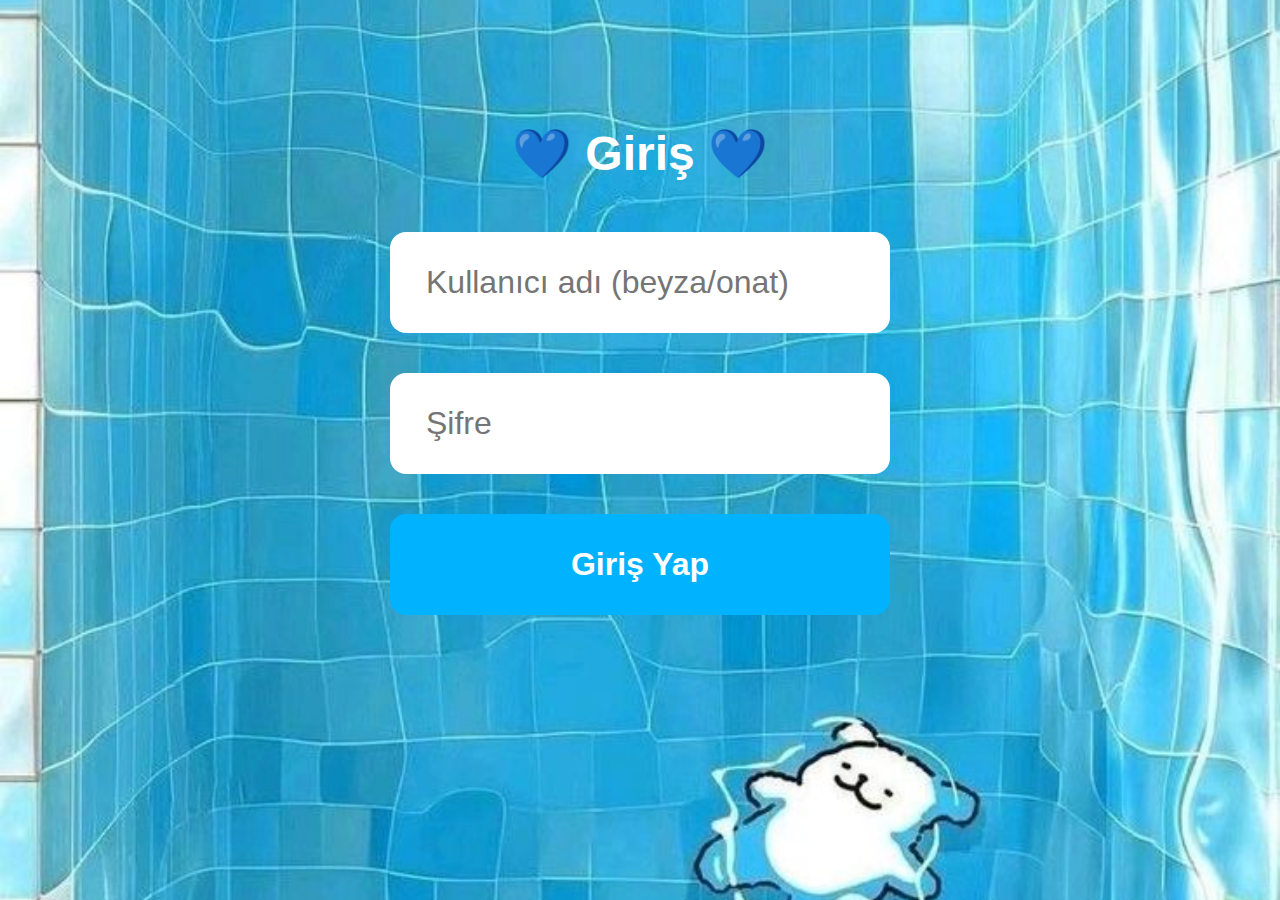
<file: public/index.html>
<!DOCTYPE html>
<html lang="tr">

<head>
  <meta charset="UTF-8">
  <link rel="icon"
    href="data:image/svg+xml,<svg xmlns=%22http://www.w3.org/2000/svg%22 viewBox=%220 0 100 100%22><text y=%22.9em%22 font-size=%2290%22>❤️</text></svg>">
  <link rel="preload" as="image" href="images/index.webp" />
  <title>Love Countdown</title>
  <style>
    body {
      font-family: Arial, sans-serif;
      background-image: url('images/index.webp');
      background-size: cover;
      background-position: center;
      background-repeat: no-repeat;
      margin: 0;
      height: 100vh;

      display: flex;
      justify-content: center;
      align-items: center;
    }

    .login-container {
      transition: transform 0.3s ease;
      /* Yumuşak geçiş */
      background-color: rgba(255, 255, 255, 0);
      padding: 50px;
      border-radius: 20px;
      text-align: center;
      width: 100%;
      max-width: 600px;
      box-sizing: border-box;

      /* Buradan itibaren yukarı kaydırırız */
      transform: translateY(-90px);
      /* Ne kadar yukarı alırsan, o kadar negatif ver */
    }

    input,
    button {
      padding: 32px 36px;
      /* Daha büyük iç boşluk */
      margin: 20px 0;
      font-size: 2rem;
      /* Büyük yazı */
      width: 100%;
      max-width: 100%;
      box-sizing: border-box;
      border: none;
      border-radius: 16px;
    }

    button {
      background-color: #01b3ff;
      color: white;
      font-weight: bold;
      cursor: pointer;
      transition: background-color 0.3s ease;
    }

    button:hover {
      background-color: #0075a7;
    }

    h2 {
      font-size: 3rem;
      /* Büyük ve dikkat çekici */
      margin-bottom: 30px;
      /* Alt boşluk, inputlarla arası açılır */
      font-weight: bold;
      text-align: center;
      color: white;
      /* Arka plan uygunsa okunması için */
      text-shadow: 1px 1px 3px rgba(0, 0, 0, 0);
      /* Hafif gölge okunabilirliği artırır */
    }
  </style>
</head>

<body>

  <div class="login-container">
    <h2>💙 Giriş 💙</h2>
    <input type="text" id="username" placeholder="Kullanıcı adı (beyza/onat)">
    <input type="password" id="password" placeholder="Şifre">
    <button onclick="login()">Giriş Yap</button>
  </div>

  <script>
    function login() {
      const username = document.getElementById("username").value.trim().toLowerCase();
      const password = document.getElementById("password").value.trim();

      const validUsers = {
        beyza: "0912",
        onat: "0912"
      };

      if (validUsers[username] && validUsers[username] === password) {
        localStorage.setItem("username", username);
        window.location.href = "menu.html";
      } else {
        alert("Hatalı kullanıcı adı veya şifre 🫣");
      }
    }
  </script>
  <script>
    const loginContainer = document.querySelector('.login-container');
    const initialHeight = window.innerHeight;

    window.addEventListener('resize', () => {
      const currentHeight = window.innerHeight;

      // Klavye açıldıysa (yükseklik azaldıysa)
      if (currentHeight < initialHeight) {
        loginContainer.style.transform = 'translateY(-100px)';
      } else {
        // Klavye kapandıysa eski konuma al
        loginContainer.style.transform = 'translateY(0)';
      }
    });
  </script>


</body>

</html>
</file>
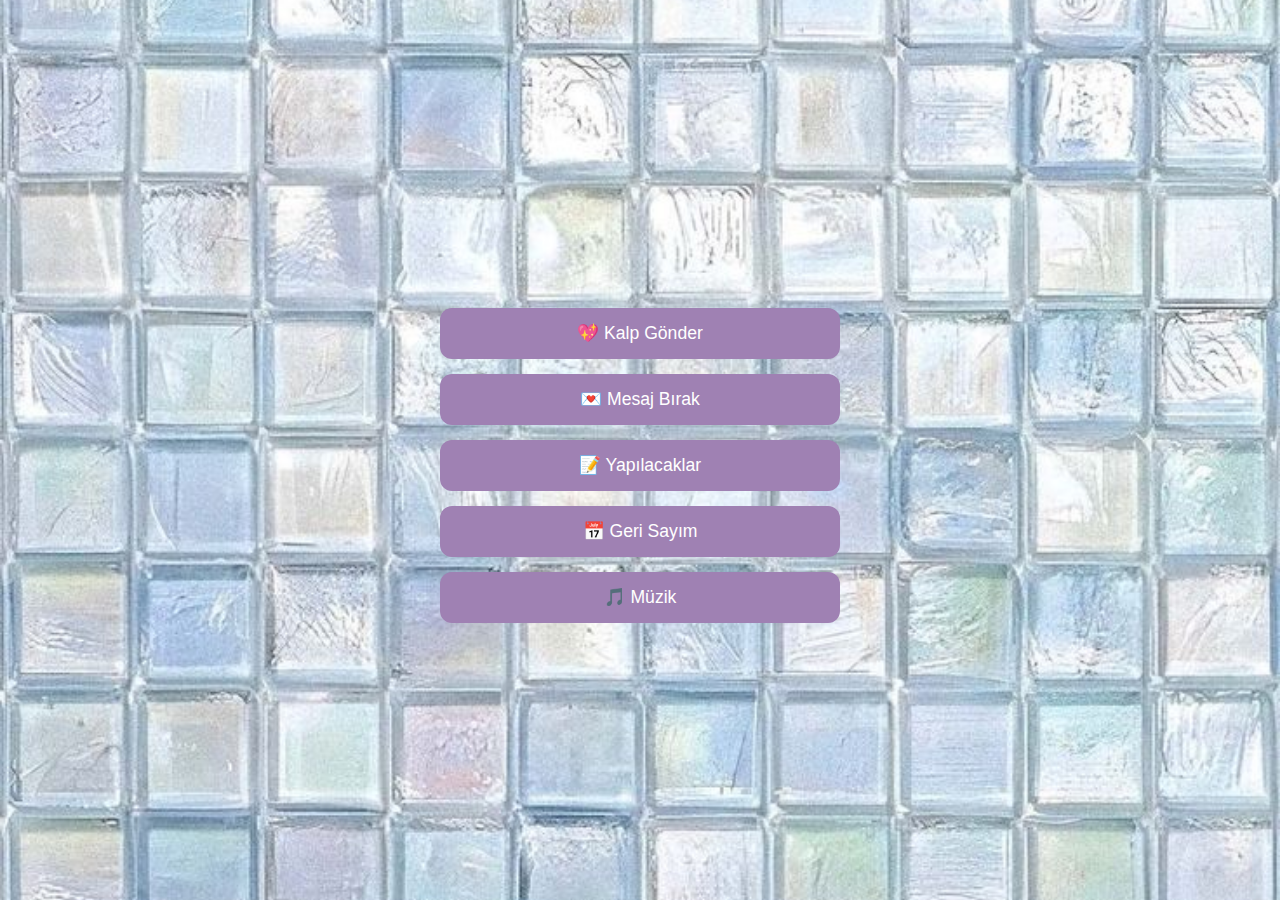
<file: docs/menu.html>
<!DOCTYPE html>
<html lang="tr">
<head>
  <meta charset="UTF-8" />
  <meta name="viewport" content="width=device-width, initial-scale=1.0"/>
  <title>Love Countdown</title>
  <link rel="icon" href="data:image/svg+xml,<svg xmlns=%22http://www.w3.org/2000/svg%22 viewBox=%220 0 100 100%22><text y=%22.9em%22 font-size=%2290%22>❤️</text></svg>">
  <link rel="preload" as="image" href="./images/bg.webp" />
  <link rel="stylesheet" href="./menu.css" />
</head>
<body>
  <div class="overlay">
    <div class="container">
      <h1></h1>
      
      <!-- Kullanıcı adı buraya eklendi -->
      <h2 id="userNameText" style="margin: 10px 0; color: white;"></h2>

      <div class="menu">
        <a class="btn" href="./heart.html">💖 Kalp Gönder</a>
        <a class="btn" href="./message.html">💌 Mesaj Bırak</a>
        <a class="btn" href="./to-do.html">📝 Yapılacaklar</a>
        <a class="btn" href="./countdown.html">📅 Geri Sayım</a>
        <a class="btn" href="./music.html">🎵 Müzik</a> 
      </div>
    </div>
  </div>

  
</body>
</html>
</file>
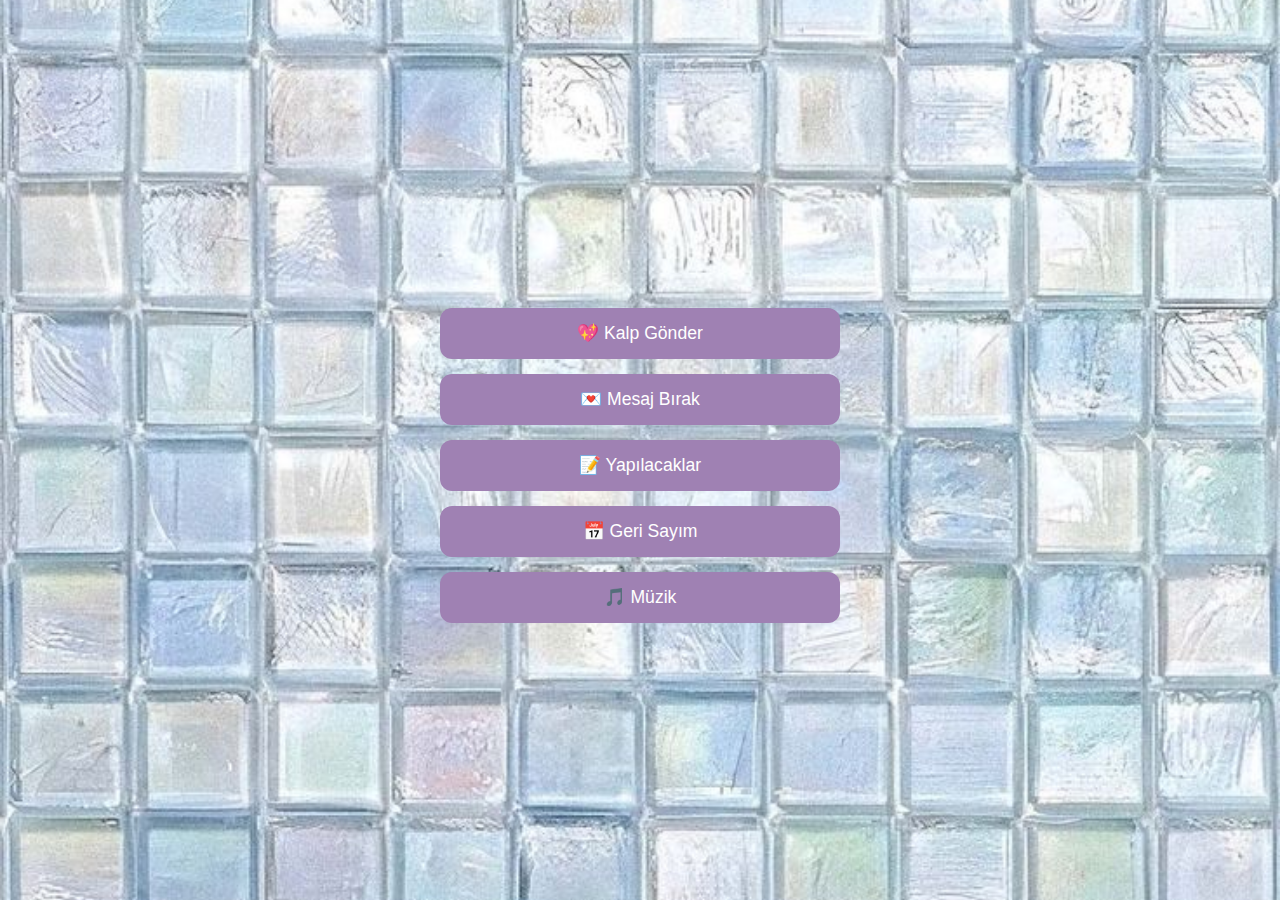
<file: public/menu.html>
<!DOCTYPE html>
<html lang="tr">
<head>
  <meta charset="UTF-8" />
  <meta name="viewport" content="width=device-width, initial-scale=1.0"/>
  <title>Love Countdown</title>
  <link rel="icon" href="data:image/svg+xml,<svg xmlns=%22http://www.w3.org/2000/svg%22 viewBox=%220 0 100 100%22><text y=%22.9em%22 font-size=%2290%22>❤️</text></svg>">
  <link rel="preload" as="image" href="images/bg.webp" />
  <link rel="stylesheet" href="menu.css" />
</head>
<body>
  <div class="overlay">
    <div class="container">
      <h1></h1>
      
      <!-- Kullanıcı adı buraya eklendi -->
      <h2 id="userNameText" style="margin: 10px 0; color: white;"></h2>

      <div class="menu">
        <a class="btn" href="heart.html">💖 Kalp Gönder</a>
        <a class="btn" href="message.html">💌 Mesaj Bırak</a>
        <a class="btn" href="to-do.html">📝 Yapılacaklar</a>
        <a class="btn" href="countdown.html">📅 Geri Sayım</a>
        <a class="btn" href="music.html">🎵 Müzik</a> 
      </div>
    </div>
  </div>

  
</body>
</html>
</file>
<file: docs/menu.css>
body, html {
  margin: 0;
  padding: 0;
  font-family: 'Quicksand', sans-serif;
  height: 100%;
}

.overlay {
  background-image: url('./images/bg.webp'); /* ARKAPLANINI BURADA DEĞİŞTİR */
  background-size: cover;
  background-position: center;
  background-repeat: no-repeat;
  height: 100vh;
  display: flex;
  align-items: center;
  justify-content: center;
}

.container {
  background-color: rgba(255, 255, 255, 0);
  padding: 30px 20px;
  border-radius: 20px;
  width: 90%;
  max-width: 400px;
  text-align: center;
  box-shadow: 0 4px 20px rgba(0,0,0,0);
}

h1 {
  margin-bottom: 30px;
  font-size: 1.8rem;
  color: #ff4d91;
}

.menu {
  display: flex;
  flex-direction: column;
  gap: 15px;
}

.btn {
  background-color: #9f81b3;
  color: white;
  padding: 15px;
  border: none;
  border-radius: 12px;
  font-size: 1.1rem;
  text-decoration: none;
  transition: background-color 0.3s;
}

.btn:hover {
  background-color: #594764;
}
</file>
<file: public/menu.css>
body, html {
  margin: 0;
  padding: 0;
  font-family: 'Quicksand', sans-serif;
  height: 100%;
}

.overlay {
  background-image: url('images/bg.webp'); /* ARKAPLANINI BURADA DEĞİŞTİR */
  background-size: cover;
  background-position: center;
  background-repeat: no-repeat;
  height: 100vh;
  display: flex;
  align-items: center;
  justify-content: center;
}

.container {
  background-color: rgba(255, 255, 255, 0);
  padding: 30px 20px;
  border-radius: 20px;
  width: 90%;
  max-width: 400px;
  text-align: center;
  box-shadow: 0 4px 20px rgba(0,0,0,0);
}

h1 {
  margin-bottom: 30px;
  font-size: 1.8rem;
  color: #ff4d91;
}

.menu {
  display: flex;
  flex-direction: column;
  gap: 15px;
}

.btn {
  background-color: #9f81b3;
  color: white;
  padding: 15px;
  border: none;
  border-radius: 12px;
  font-size: 1.1rem;
  text-decoration: none;
  transition: background-color 0.3s;
}

.btn:hover {
  background-color: #594764;
}
</file>
